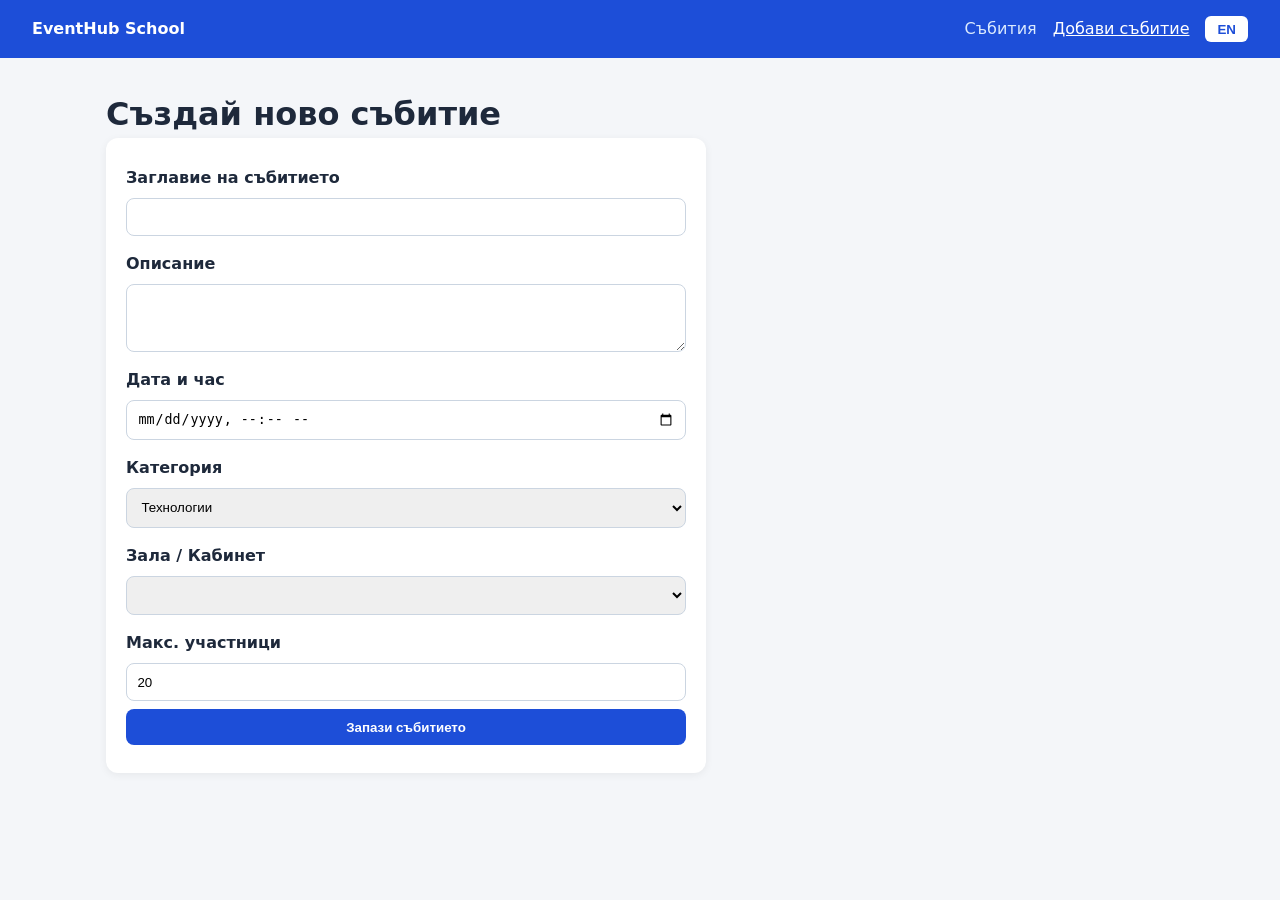
<file: pages/add-event.html>
<!DOCTYPE html>
<html lang="bg">
<head>
  <meta charset="UTF-8" />
  <meta name="viewport" content="width=device-width, initial-scale=1.0" />
  <title>Добави събитие — EventHub School</title>
  <link rel="stylesheet" href="../css/style.css" />
</head>
<body>
  <header class="navbar">
    <strong class="logo" data-i18n="brand">EventHub School</strong>
    <nav>
      <a href="../index.html" data-i18n="navHome">Събития</a>
      <a href="add-event.html" class="active" data-i18n="navAdd">Добави събитие</a>
      <button id="languageToggle" type="button" class="lang-btn">EN</button>
    </nav>
  </header>

  <main class="container">
    <h1 data-i18n="addTitle">Създай ново събитие</h1>
    <form id="addEventForm" class="card form-card">
      <label for="title" data-i18n="labelTitle">Заглавие на събитието</label>
      <input type="text" id="title" required />

      <label for="description" data-i18n="labelDesc">Описание</label>
      <textarea id="description" rows="3" required></textarea>

      <label for="eventDate" data-i18n="labelDate">Дата и час</label>
      <input type="datetime-local" id="eventDate" required />

      <label for="category" data-i18n="labelCategory">Категория</label>
      <select id="category">
        <option value="tech" data-i18n="catTech">Технологии</option>
        <option value="culture" data-i18n="catCulture">Култура</option>
        <option value="sport" data-i18n="catSport">Спорт</option>
      </select>

      <label for="venueSelect" data-i18n="labelVenue">Зала / Кабинет</label>
      <select id="venueSelect" required></select>

      <label for="maxParticipants" data-i18n="labelMax">Макс. участници</label>
      <input type="number" id="maxParticipants" min="1" value="20" required />

      <button type="submit" class="btn" data-i18n="submitBtn">Запази събитието</button>
      <p id="formMessage"></p>
    </form>
  </main>

  <script type="module" src="../js/app.js"></script>
</body>
</html>
</file>
<file: css/style.css>
* { box-sizing: border-box; margin: 0; padding: 0; }
body { font-family: system-ui, -apple-system, sans-serif; background: #f4f6f9; color: #1e293b; line-height: 1.5; }

.navbar {
  display: flex; justify-content: space-between; align-items: center;
  padding: 1rem 2rem; background: #1d4ed8; color: #fff; flex-wrap: wrap; gap: 0.75rem;
}
.navbar nav { display: flex; align-items: center; gap: 1rem; }
.navbar a { color: #dbeafe; text-decoration: none; font-weight: 500; }
.navbar a.active, .navbar a:hover { color: #fff; text-decoration: underline; }
.lang-btn {
  background: #fff; color: #1d4ed8; border: none; padding: 0.35rem 0.75rem;
  border-radius: 6px; font-weight: 700; cursor: pointer;
}

.container { max-width: 1100px; margin: 2rem auto; padding: 0 1rem; }
.hero { margin-bottom: 1.5rem; }
.filters { display: flex; gap: 1rem; margin-bottom: 1.5rem; flex-wrap: wrap; }
.filters input, .filters select {
  padding: 0.65rem; border: 1px solid #cbd5e1; border-radius: 8px; flex: 1; min-width: 200px;
}

.grid { display: grid; grid-template-columns: repeat(auto-fill, minmax(300px, 1fr)); gap: 1.25rem; }
.card {
  background: #fff; padding: 1.25rem; border-radius: 12px;
  box-shadow: 0 2px 8px rgba(0,0,0,0.06); display: flex; flex-direction: column; gap: 0.5rem;
}
.badge {
  align-self: flex-start; background: #e0e7ff; color: #1d4ed8;
  font-size: 0.75rem; font-weight: 700; padding: 0.2rem 0.6rem; border-radius: 999px;
}
.waitlist-tag { color: #b45309; font-weight: 600; }
.btn {
  margin-top: auto; background: #1d4ed8; color: #fff; border: none;
  padding: 0.65rem 1rem; border-radius: 8px; cursor: pointer; font-weight: 600;
}
.btn:hover { background: #1e40af; }

.form-card { max-width: 600px; }
.form-card label { font-weight: 600; margin-top: 0.5rem; }
.form-card input, .form-card textarea, .form-card select {
  padding: 0.65rem; border: 1px solid #cbd5e1; border-radius: 8px; width: 100%;
}
.success { color: #15803d; font-weight: 600; margin-top: 0.5rem; }
.error { color: #b91c1c; font-weight: 600; margin-top: 0.5rem; }

@media (max-width: 600px) {
  .navbar { padding: 1rem; }
  .grid { grid-template-columns: 1fr; }
}
</file>
